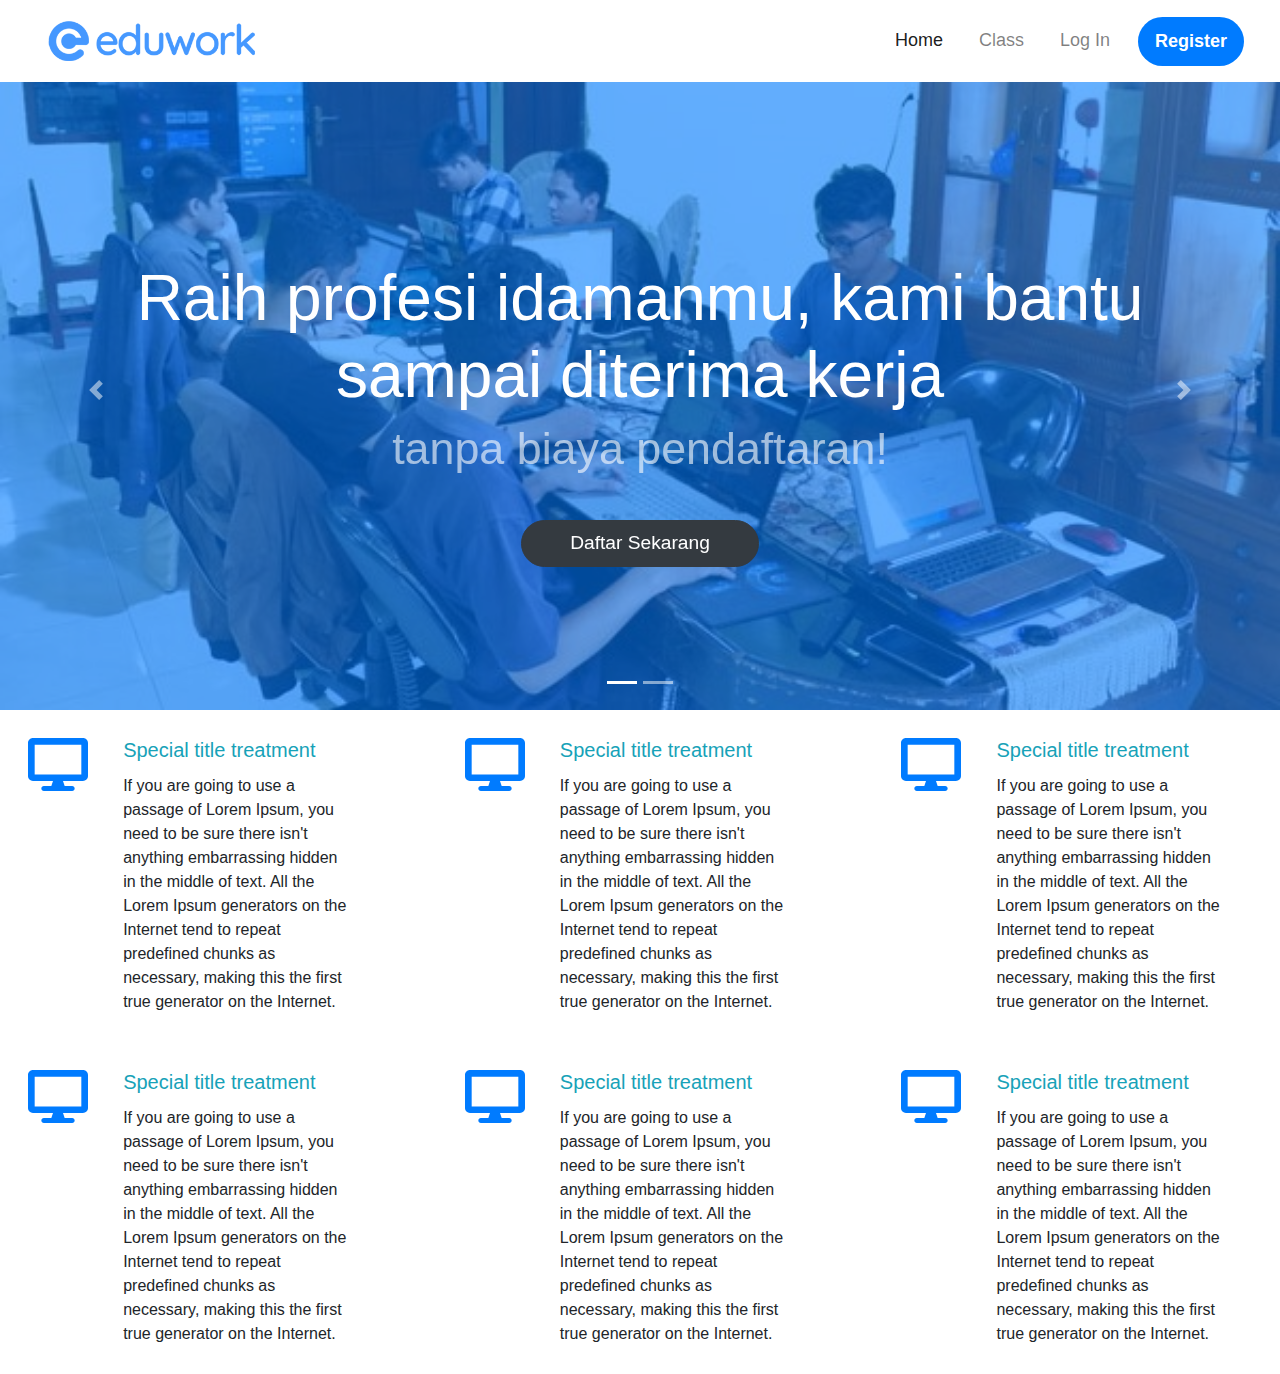
<file: tugas_boostrape/index.html>
<!DOCTYPE html>
<html>
<head>
	<title>Contoh Layout Bootstrap</title>
	<!-- Link CSS Bootstrap -->
	<link rel="stylesheet" type="text/css" href="https://stackpath.bootstrapcdn.com/bootstrap/4.5.0/css/bootstrap.min.css">
	<!-- Link CSS Custom -->
	<link rel="stylesheet" href="https://cdnjs.cloudflare.com/ajax/libs/font-awesome/5.15.3/css/all.min.css" integrity="sha512-5jKGsK6GJ8uX8wJZfqz+0F9ipj4LlXz7K3jJxx+wPvVhN7e4IbGq1wZcym0rUaL8z0MZfJc5Z3qfKSM9vW5Ckg==" crossorigin="anonymous" referrerpolicy="no-referrer" />
    <style type="text/css">
		/* Menambahkan margin top pada body */
		body {
			margin-top: 70px;
		}

		/* Menambahkan background pada navbar */
		.navbar {
			background-color: #ffffff;
		}

		/* Mengatur styling pada tombol register */
		.btn-register {
			background-color: #007bff;
			color: #ffffff;
		}
        .carousel-item::before {
    content: "";
    position: absolute;
    top: 0;
    left: 0;
    width: 100%;
    height: 100%;
    background-color: #007bff;
    opacity: 0.6;

}
.carousel-caption{
    position: absolute;
	top: 50%;
	left: 50%;
	transform: translate(-50%, -50%);
}
.carousel-caption h1 {
  font-size: 5vw; 
  /* Ubah nilai ini sesuai kebutuhan */
}
.carousel-caption h3 {
  font-size: 3.5vw; 
  margin-bottom: 3.5vw;
  opacity: 0.6;
  /* Ubah nilai ini sesuai kebutuhan */
}
.carousel-caption a {
  font-size: 1.5vw;
  /* Ubah nilai ini sesuai kebutuhan */
}
.card img {
    color: #007bff;
}
.navbar-nav .nav-link {
    font-size: 18px;
    padding: 10px;
}

.navbar-nav .nav-item {
    margin-right: 20px;
}

.navbar-nav .btn-register {
    font-weight: bold;
}
	</style>
</head>
<body>
	<!-- Navbar -->
	<nav class="navbar navbar-expand-md p-3 mr-5 pl-5 navbar-light fixed-top w-100 ">
        <a class="navbar-brand" href="#">
            <img src="./favicon.png" height="40" alt="Logo">
        </a>
        <button class="navbar-toggler" type="button" data-toggle="collapse" data-target="#navbarNav" aria-controls="navbarNav" aria-expanded="false" aria-label="Toggle navigation">
            <span class="navbar-toggler-icon"></span>
        </button>
        <div class="collapse navbar-collapse" id="navbarNav">
            <ul class="navbar-nav ml-auto">
                <li class="nav-item  active">
                    <a class="nav-link " href="#">Home</a>
                </li>
                <li class="nav-item ">
                    <a class="nav-link " href="#">Class</a>
                </li>
                <li class="nav-item ">
                    <a class="nav-link " href="#">Log In</a>
                </li>
                <li class="nav-item ">
                    <a class="nav-link  btn btn-register  rounded-pill text-white pr-3 pl-3" href="#">Register</a>
                </li>
            </ul>
        </div>
    </nav>

	<!-- Slider -->
<div id="carouselExampleIndicators" class="carousel slide" data-ride="carousel">
	<ol class="carousel-indicators">
		<li data-target="#carouselExampleIndicators" data-slide-to="0" class="active"></li>
		<li data-target="#carouselExampleIndicators" data-slide-to="1"></li>
	</ol>
	<div class="carousel-inner">
		<div class="carousel-item active">
			<img class="d-block w-100" src="slider.jpg" alt="First slide">
			<div class="carousel-caption d-block d-md-block w-100">
				<h1>Raih profesi idamanmu, kami bantu<br>sampai diterima kerja</h1>
				<h3>tanpa biaya pendaftaran!</h3>
				<a href="#" class="btn btn-dark rounded-pill pl-5 pr-5 btn-lg">Daftar Sekarang</a>
			</div>
		</div>
		<div class="carousel-item">
			<img class="d-block w-100" src="slider2.jpg" alt="Second slide">
			<div class="carousel-caption d-none d-md-block w-100">
				<h1>Raih profesi idamanmu, kami bantu<br>sampai diterima kerja</h1>
				<h3>tanpa biaya pendaftaran!</h3>
				<a href="#" class="btn btn-dark rounded-pill pl-5 pr-5 btn-lg">Daftar Sekarang</a>
			</div>
		</div>
	</div>
	<a class="carousel-control-prev" href="#carouselExampleIndicators" role="button" data-slide="prev">
			<span class="carousel-control-prev-icon" aria-hidden="true"></span>
			<span class="sr-only">Previous</span>
		</a>
	<a class="carousel-control-next" href="#carouselExampleIndicators" role="button" data-slide="next">
			<span class="carousel-control-next-icon" aria-hidden="true"></span>
			<span class="sr-only">Next</span>
		</a>
</div>
	<!-- Items -->
	<div class="row">
        <div class="col-md-4 col-sm-6 mb-3 mb-sm-0">
            <div class="card border-0">
                <div class="card-body">
                    <div class="row p-2">
                        <div class="col-3">
                            <img src="./desktop-solid.svg" width="60px">
                        </div>
                        <div class="col-8">
                            <h5 class="card-title text-info">Special title treatment</h5>
                            <p class="card-text">If you are going to use a passage of Lorem Ipsum, you need to be sure there isn't anything embarrassing hidden in the middle of text. All the Lorem Ipsum generators on the Internet tend to repeat predefined chunks as necessary, making this the first true generator on the Internet.</p>
                            
                        </div>
                    </div>
                </div>
            </div>
        </div>
        <div class="col-md-4 col-sm-6 mb-3 mb-sm-0">
            <div class="card border-0">
                <div class="card-body">
                    <div class="row p-2">
                        <div class="col-3">
                            <img src="./desktop-solid.svg" width="60px">
                        </div>
                        <div class="col-8">
                            <h5 class="card-title text-info">Special title treatment</h5>
                            <p class="card-text">If you are going to use a passage of Lorem Ipsum, you need to be sure there isn't anything embarrassing hidden in the middle of text. All the Lorem Ipsum generators on the Internet tend to repeat predefined chunks as necessary, making this the first true generator on the Internet.</p>
                            
                        </div>
                    </div>
                </div>
            </div>
        </div>
        <div class="col-md-4 col-sm-6 mb-3 mb-sm-0">
            <div class="card border-0">
                <div class="card-body">
                    <div class="row p-2">
                        <div class="col-3">
                            <img src="./desktop-solid.svg" width="60px">
                        </div>
                        <div class="col-8">
                            <h5 class="card-title text-info">Special title treatment</h5>
                            <p class="card-text">If you are going to use a passage of Lorem Ipsum, you need to be sure there isn't anything embarrassing hidden in the middle of text. All the Lorem Ipsum generators on the Internet tend to repeat predefined chunks as necessary, making this the first true generator on the Internet.</p>
                            
                        </div>
                    </div>
                </div>
            </div>
        </div>
    </div>
    <div class="row">
        <div class="col-md-4 col-sm-6 mb-3 mb-sm-0">
            <div class="card border-0">
                <div class="card-body">
                    <div class="row p-2">
                        <div class="col-3">
                            <img src="./desktop-solid.svg" width="60px">
                        </div>
                        <div class="col-8">
                            <h5 class="card-title text-info">Special title treatment</h5>
                            <p class="card-text">If you are going to use a passage of Lorem Ipsum, you need to be sure there isn't anything embarrassing hidden in the middle of text. All the Lorem Ipsum generators on the Internet tend to repeat predefined chunks as necessary, making this the first true generator on the Internet.</p>
                            
                        </div>
                    </div>
                </div>
            </div>
        </div>
        <div class="col-md-4 col-sm-6 mb-3 mb-sm-0">
            <div class="card border-0">
                <div class="card-body">
                    <div class="row p-2">
                        <div class="col-3">
                            <img src="./desktop-solid.svg" width="60px">
                        </div>
                        <div class="col-8">
                            <h5 class="card-title text-info">Special title treatment</h5>
                            <p class="card-text">If you are going to use a passage of Lorem Ipsum, you need to be sure there isn't anything embarrassing hidden in the middle of text. All the Lorem Ipsum generators on the Internet tend to repeat predefined chunks as necessary, making this the first true generator on the Internet.</p>
                            
                        </div>
                    </div>
                </div>
            </div>
        </div>
        <div class="col-md-4 col-sm-6 mb-3 mb-sm-0">
            <div class="card border-0">
                <div class="card-body">
                    <div class="row p-2">
                        <div class="col-3">
                            <img src="./desktop-solid.svg" width="60px">
                        </div>
                        <div class="col-8">
                            <h5 class="card-title text-info">Special title treatment</h5>
                            <p class="card-text">If you are going to use a passage of Lorem Ipsum, you need to be sure there isn't anything embarrassing hidden in the middle of text. All the Lorem Ipsum generators on the Internet tend to repeat predefined chunks as necessary, making this the first true generator on the Internet.</p>
                            
                        </div>
                    </div>
                </div>
            </div>
        </div>
    </div>

	<!-- Link JS Bootstrap -->
	<script src="https://code.jquery.com/jquery-3.5.1.slim.min.js"></script>
	<script src="https://cdn.jsdelivr.net/npm/@popperjs/core@2.9.3/dist/umd/popper.min.js"></script>
	<script src="https://stackpath.bootstrapcdn.com/bootstrap/4.5.0/js/bootstrap.min.js"></script>
</body>
</html>
</file>
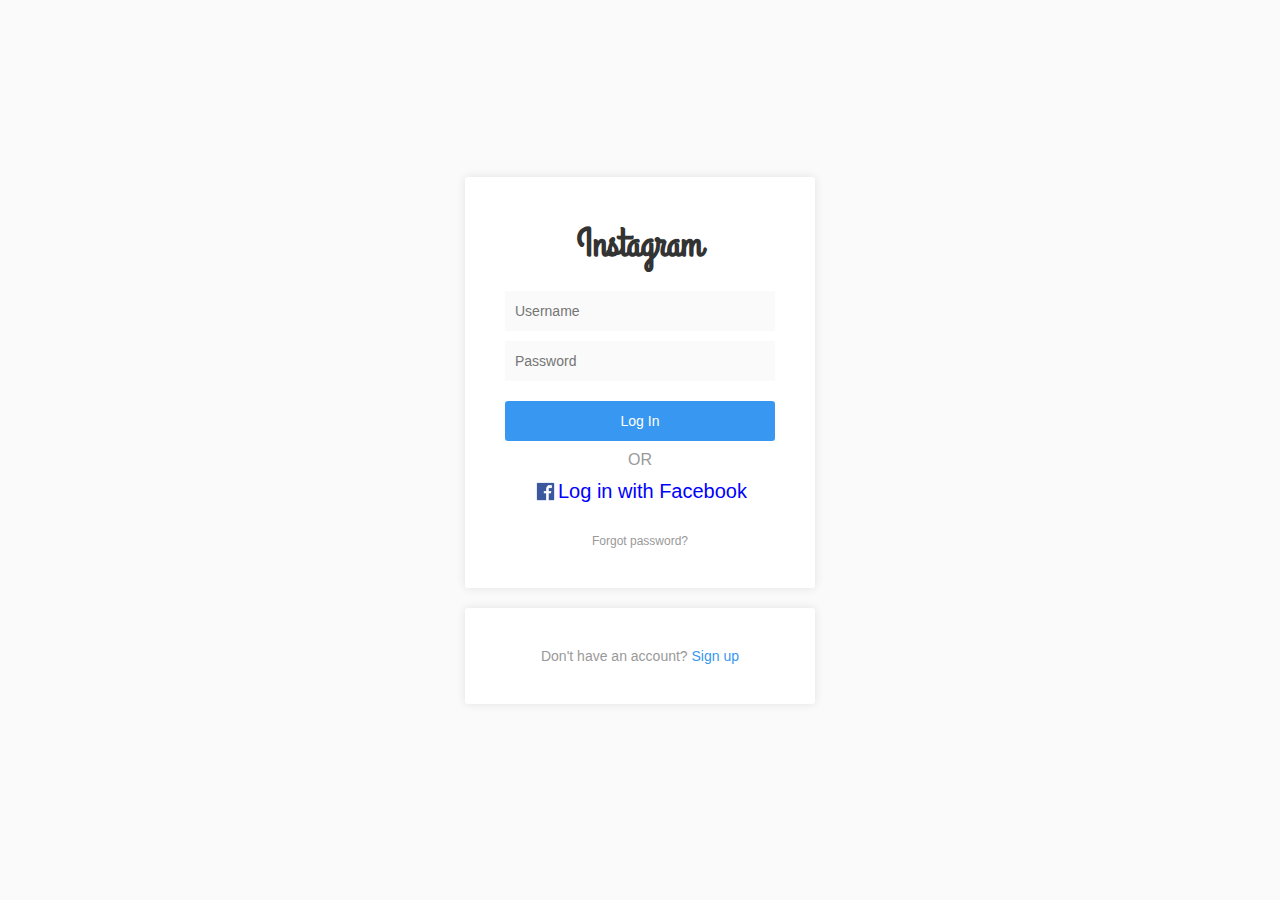
<file: tugas_css/index.html>
<!DOCTYPE html>
<html>
<head>
	<title>Login Instagram</title>
	<meta name="viewport" content="width=device-width, initial-scale=1.0">
	<link rel="stylesheet" type="text/css" href="./style.css">
    <link href="https://fonts.googleapis.com/css?family=Grand+Hotel&display=swap" rel="stylesheet">
    <link rel="stylesheet" href="https://use.fontawesome.com/releases/v5.15.3/css/all.css" integrity="sha384-Ds6LZs1+L1e/29Kr6vZvuoXSv9QofWTzrTGKv8N1zTtTlYLkKR3Pc3qzWPM2XyXe" crossorigin="anonymous">
</head>
<body>
	<div class="container">
		<div class="card">
			<h1 class="logo">Instagram</h1>
			<form action="">
				<input type="text" name="username" placeholder="Username">
				<input type="password" name="password" placeholder="Password">
				<button type="submit">Log In</button>
			</form>
            <p class="text">OR</p>
            <div class="facebook-login">
                <img src="./fb.png" width="25px">
                <a href="#" class="facebook-link"> Log in with Facebook</a>
            </div>
           
			<p class="forgot-password">Forgot password?</p>
		</div>
        <div class="card">
            <p class="signup">Don't have an account? <a href="#">Sign up</a></p>
        </div>
	</div>
</body>
</html>
</file>
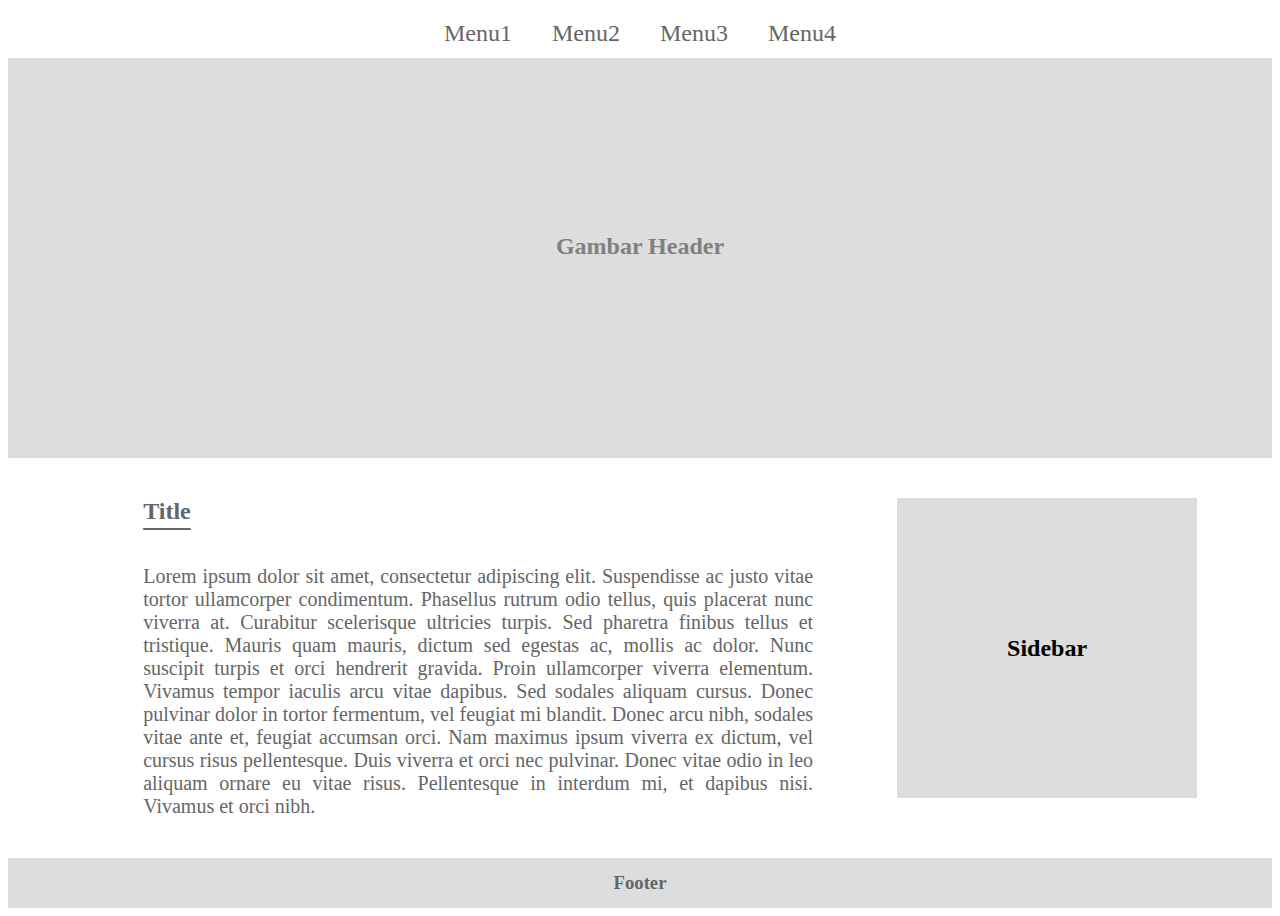
<file: tugas_html/index.html>
<!DOCTYPE html>
<html>
<head>
	<title>Contoh Tampilan HTML dan CSS</title>
	<style>
		/* Styling untuk navbar */
		nav {
			display: flex;
			justify-content: center;
			align-items: center;
			background-color: white;
			color: #000;
			height: 50px;
		}
	nav a {
        font-size: 24px;
		color: #666;
		margin: 0 20px;
		text-decoration: none;
	}

	/* Styling untuk gambar header */
	.header {
        background-color:#ddd;
		height: 400px;
        display: flex;
        justify-content: center;
        align-items: center;	
	}
    .header h2{
        color: gray;
    }

	/* Styling untuk row */
	.row {
		display: flex;
		flex-wrap: wrap;
		margin: 20px;
	}

	/* Styling untuk content kiri */
	.content-kiri {
		flex: 2;
		padding: 20px;
        color:#666;
        padding: 0 5vw 0 9vw;
	}

    .content-kiri p{
        font-size: 20px;
        text-align: justify;
    }
    .content-kiri h2{
        display: inline-block;
        text-decoration: underline;
        text-underline-position: under;
        text-underline-offset: 3px;
    }

	/* Styling untuk sidebar kanan */
	.sidebar-kanan {
		flex: 1;
		padding: 20px;
	}
    .sidebarArea{
        width: 300px;
        height: 300px;
        background-color: #ddd;
        display: flex;
        justify-content: center;
        align-items: center;
    }


	/* Styling untuk footer */
	footer {
		background-color: #ddd;
		color: #666;
		height: 50px;
		display: flex;
		justify-content: center;
		align-items: center;
	}
   
</style>
</head>
<body>
	<nav>
		<a href="#">Menu1</a>
		<a href="#">Menu2</a>
		<a href="#">Menu3</a>
		<a href="#">Menu4</a>
	</nav>
	<div class="header">
        <h2>Gambar Header</p>
    </div>
	<div class="row">
		<div class="content-kiri">
			<h2>Title </h2>
           	<p>Lorem ipsum dolor sit amet, consectetur adipiscing elit. Suspendisse ac justo vitae tortor ullamcorper condimentum. Phasellus rutrum odio tellus, quis placerat nunc viverra at. Curabitur scelerisque ultricies turpis. Sed pharetra finibus tellus et tristique. Mauris quam mauris, dictum sed egestas ac, mollis ac dolor. Nunc suscipit turpis et orci hendrerit gravida. Proin ullamcorper viverra elementum. Vivamus tempor iaculis arcu vitae dapibus. Sed sodales aliquam cursus. Donec pulvinar dolor in tortor fermentum, vel feugiat mi blandit. Donec arcu nibh, sodales vitae ante et, feugiat accumsan orci. Nam maximus ipsum viverra ex dictum, vel cursus risus pellentesque. Duis viverra et orci nec pulvinar. Donec vitae odio in leo aliquam ornare eu vitae risus. Pellentesque in interdum mi, et dapibus nisi. Vivamus et orci nibh.</p>
		</div>
		<div class="sidebar-kanan">
			<div class="sidebarArea">
                <h2>Sidebar</h2>
            </div>
		</div>
	</div>
	<footer>
		<h3>Footer</h3>
	</footer>
</body>
</html>
</file>
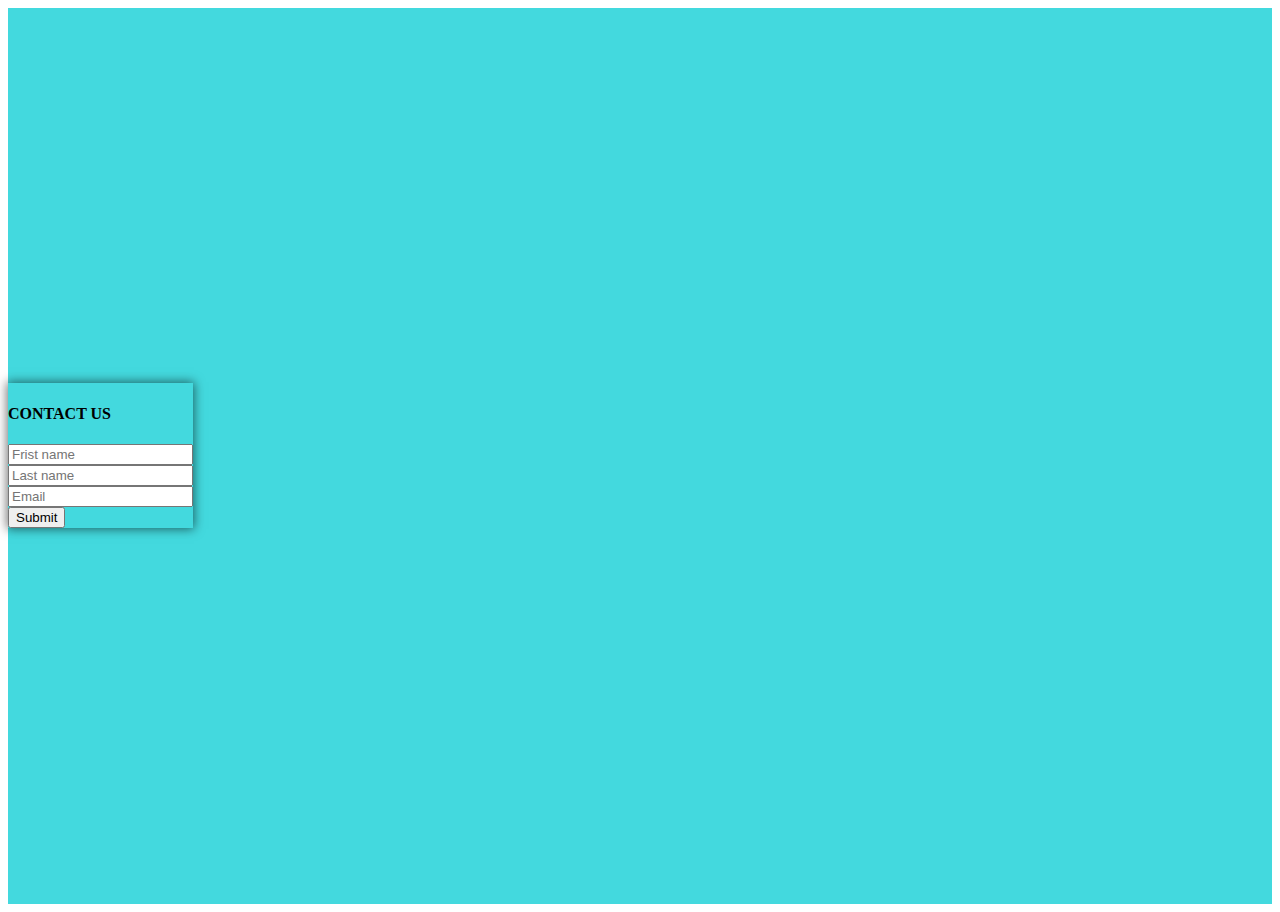
<file: studi_kasus/boostrape/index.html>
<!DOCTYPE html>
<html lang="en">
<head>
    <meta charset="UTF-8">
    <meta http-equiv="X-UA-Compatible" content="IE=edge">
    <meta name="viewport" content="width=device-width, initial-scale=1.0">
    <link href="https://cdn.jsdelivr.net/npm/bootstrap@5.3.0-alpha3/dist/css/bootstrap.min.css" rel="stylesheet" integrity="sha384-KK94CHFLLe+nY2dmCWGMq91rCGa5gtU4mk92HdvYe+M/SXH301p5ILy+dN9+nJOZ" crossorigin="anonymous">
    <link rel="stylesheet" type="text/css" href="./css/style.css">
    <title>Studi Kasus Boostrape</title>
</head>
<body>
    <script src="https://cdn.jsdelivr.net/npm/bootstrap@5.3.0-alpha3/dist/js/bootstrap.bundle.min.js" integrity="sha384-ENjdO4Dr2bkBIFxQpeoTz1HIcje39Wm4jDKdf19U8gI4ddQ3GYNS7NTKfAdVQSZe" crossorigin="anonymous"></script>
    <script src="https://cdn.jsdelivr.net/npm/@popperjs/core@2.11.7/dist/umd/popper.min.js" integrity="sha384-zYPOMqeu1DAVkHiLqWBUTcbYfZ8osu1Nd6Z89ify25QV9guujx43ITvfi12/QExE" crossorigin="anonymous"></script>
    <script src="https://cdn.jsdelivr.net/npm/bootstrap@5.3.0-alpha3/dist/js/bootstrap.min.js" integrity="sha384-Y4oOpwW3duJdCWv5ly8SCFYWqFDsfob/3GkgExXKV4idmbt98QcxXYs9UoXAB7BZ" crossorigin="anonymous"></script>
    
    <div class="container-fluid">
        <div class="row" id="center">
            <div class="col-md-4 offset-md-4 bg-white p-4" id="box">
                <form>
                    <h4 class="mt-3">CONTACT US</h4>
                    <div class="form-group mt-4">
                        <div class="row">
                            <div class="col-md-6">
                                <input type="text" class="form-control" placeholder="Frist name">
                            </div>
                            <div class="col-md-6">
                                <input type="text" class="form-control" placeholder="Last name">
                            </div>
                        </div>
                    </div>
                    <div class="form-group mt-4">
                        <input type="email" name="email" class="form-control" placeholder="Email">
                    </div>
                    <button class="btn btn-primary mt-4">Submit</button>
                </form>
            </div>
        </div>
    </div>
</body>
</html>
</file>
<file: tugas_css/style.css>
* {
	margin: 0;
	padding: 0;
	box-sizing: border-box;
}

body {
	font-family: Arial, sans-serif;
	background-color: #fafafa;
}

.container {
	display: flex;
	flex-direction: column;
	align-items: center;
    justify-content: center;
	height: 100vh;
}

.card {
	background-color: #fff;
	border-radius: 3px;
	box-shadow: 0px 0px 10px 0px rgba(0,0,0,0.1);
	padding: 40px;
	max-width: 350px;
	width: 100%;
	text-align: center;
	margin-bottom: 20px;
}

.logo {
	font-family: 'Grand Hotel', cursive;
	font-size: 40px;
	color: #333;
	margin-bottom: 20px;
}

form input[type="text"],
form input[type="password"] {
	width: 100%;
	height: 40px;
	margin-bottom: 10px;
	padding: 10px;
	border: none;
	background-color: #fafafa;
	font-size: 14px;
}

form button[type="submit"] {
	width: 100%;
	height: 40px;
	background-color: #3897f0;
	color: #fff;
	border: none;
	border-radius: 3px;
	font-size: 14px;
	margin-top: 10px;
	cursor: pointer;
}

.forgot-password {
	color: #999;
	font-size: 12px;
	margin-top: 10px;
}
.text {
	color: #999;
	font-size: 16px;
	margin-top: 10px;
}
.signup {
	color: #999;
	font-size: 14px;
}

.signup a {
	color:#3897f0;
    text-decoration: none;
    }

    .with-facebook{
        display: flex;
        text-align: center;
    }

    .facebook-login {
    display: flex;
    align-items: center;
    justify-content: center;
    padding: 10px;
    border-radius: 3px;
    margin-bottom: 20px;
    }
    
    .facebook-login a{
        text-decoration: none;
        color: blue;
        font-size: 20px;

    }
    
    .facebook-text {
    font-size: 14px;
    color: #333;
    font-weight: bold;
    }
</file>
<file: studi_kasus/boostrape/css/style.css>
.container-fluid{
    min-height: 99.5vh;
    background-color:rgb(67, 217, 222);
    
}
#center{
    height: 99.5vh;
    display: flex;
    align-items: center;
}
#box{
    box-shadow: 0px 0px 10px 1px rgba(0,0,0,0.56);
}
</file>
